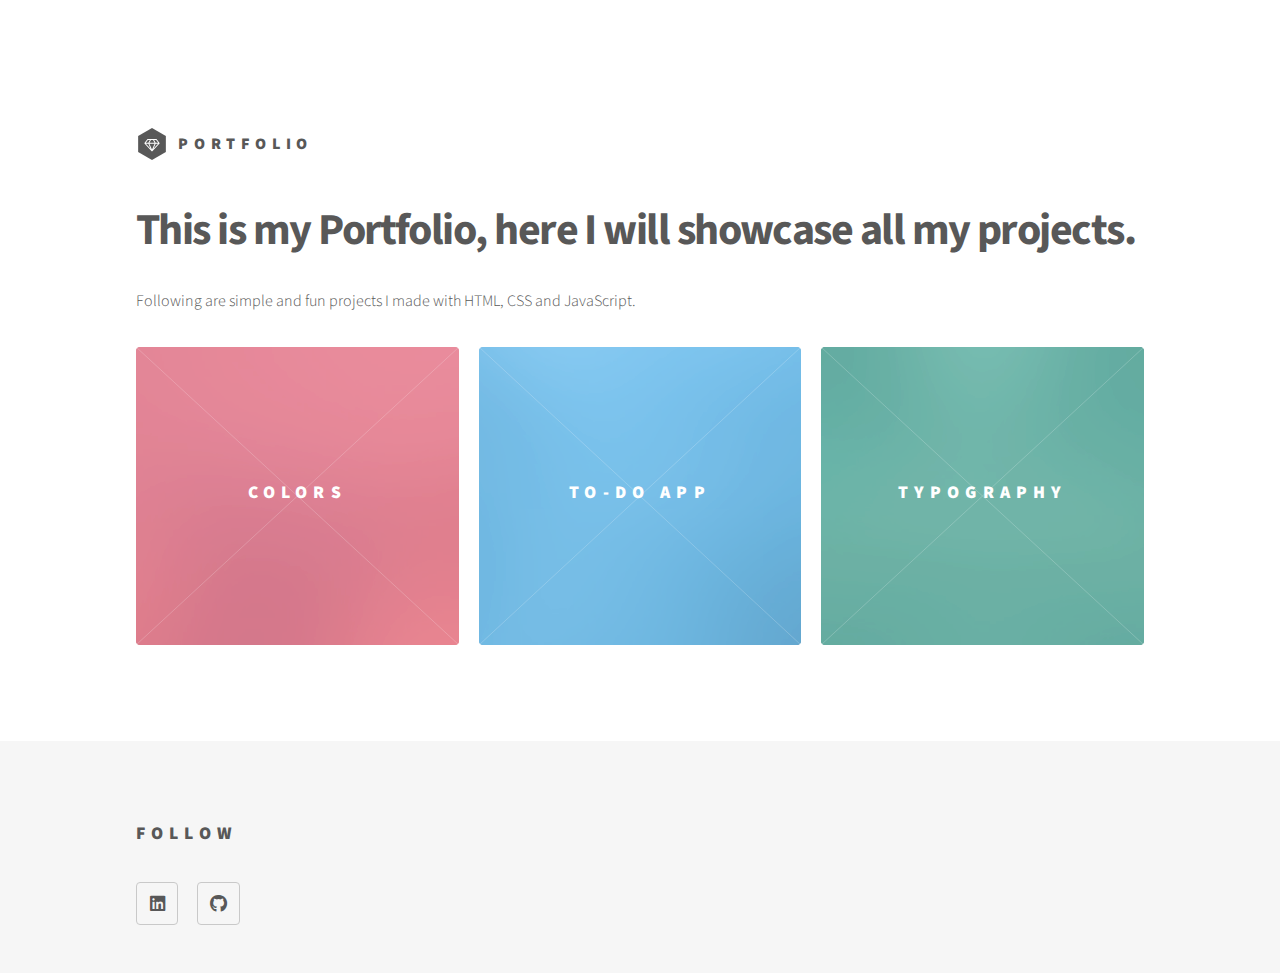
<file: index.html>
<!DOCTYPE HTML>
<!--
	Phantom by HTML5 UP
	html5up.net | @ajlkn
	Free for personal and commercial use under the CCA 3.0 license (html5up.net/license)
-->
<html>
	<head>
		<title>Portfolio</title> 
		<meta charset="utf-8" />
		<meta name="viewport" content="width=device-width, initial-scale=1, user-scalable=no" />
		<link rel="stylesheet" href="assets/css/main.css" />
		<noscript><link rel="stylesheet" href="assets/css/noscript.css" /></noscript>
	</head>
	<body class="is-preload">
		<!-- Wrapper -->
		  <div id="wrapper">

				<!-- Header -->
					<header id="header">
						<div class="inner">

							<!-- Logo -->
								<a href="index.html" class="logo">
									<span class="symbol"><img src="images/logo.svg" alt="" /></span><span class="title">Portfolio</span>
								</a>

						</div>
					</header>

				<!-- Main -->
					<div id="main">
						<div class="inner">
							<header>
								<h1>This is my Portfolio, here I will showcase all my projects.</h1>
								<p>Following are simple and fun projects I made with HTML, CSS and JavaScript.</p>
							</header>
							<section class="tiles">
								<article class="style1">
									<span class="image">
										<img src="images/pic01.jpg" alt="" />
									</span>
									<a href="colors.html" target="_blank">
										<h2>Colors</h2>
										<div class="content">
											<p>In this project I play with different colors using CSS Flexbox.<br><br>Click to See Project</p>
										</div>
									</a>
								</article>
								<article class="style2">
									<span class="image">
										<img src="images/pic02.jpg" alt="" />
									</span>
									<a href="to-do app.html" target="_blank">
										<h2>To-Do App</h2>
										<div class="content">
											<p>I made a simple static To-Do Webpage.<br><br>Click to See Project</p>
										</div>
									</a>
								</article>
								<article class="style3">
									<span class="image">
										<img src="images/pic03.jpg" alt="" />
									</span>
									<a href="typography.html" target="_blank">
										<h2>Typography			</h2>
										<div class="content">
											<p>Here I test out different Typography elements using CSS.<br><br>Click to See Project</p>
										</div>
									</a>
								</article>
								
							</section>
						</div>
					</div>

				<!-- Footer -->
					<footer id="footer">
						<div class="inner">
							<section>
								<h2>Follow</h2>
								<ul class="icons">
									<li><a href="https://www.linkedin.com/in/protaya-roy-373022184/" class="icon brands style2 fa-linkedin" target="_blank"><span class="label">linkedin</span></a></li>
									<li><a href="https://github.com/IPogenI" class="icon brands style2 fa-github" target="_blank"><span class="label">GitHub</span></a></li>
								</ul>
							</section>
						</div>
					</footer>

			</div>

		<!-- Scripts -->
		<script src="assets/js/jquery.min.js"></script>
		<script src="assets/js/browser.min.js"></script>
		<script src="assets/js/breakpoints.min.js"></script>
		<script src="assets/js/util.js"></script>
		<script src="assets/js/main.js"></script>

	</body>
</html>
</file>
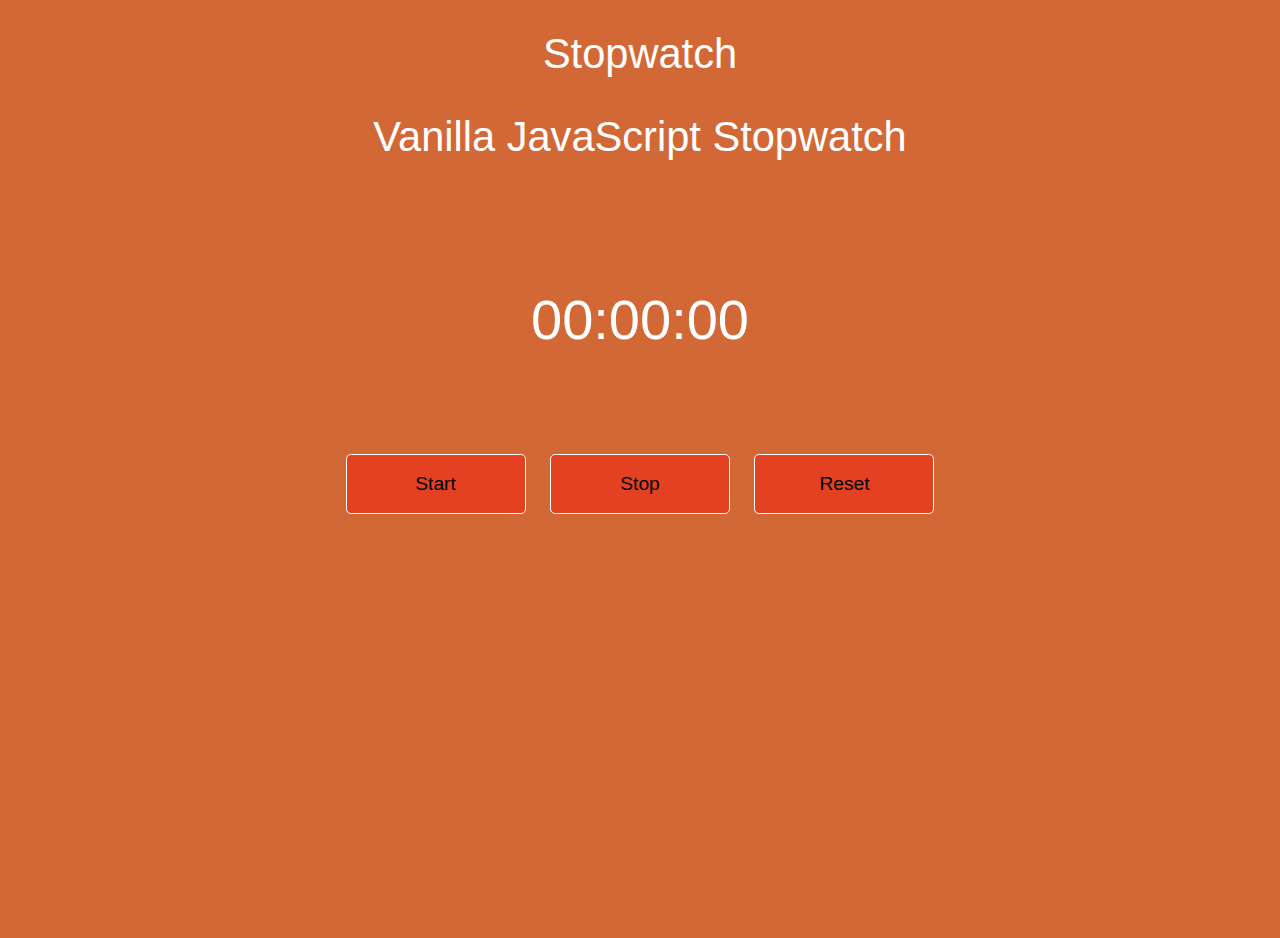
<file: stopwatch.html>
<html>
    <head>
<link rel="stylesheet" href="assets/css/stopwatch.css">
    </head> 
<body>
<div class="wrapper">
    <h1>Stopwatch</h1>
    <h2>Vanilla JavaScript Stopwatch</h2>
    <br>
    <br>
    <p><span id='minutes'>00</span>:<span id="seconds">00</span>:<span id="tens">00</span></p>
    <br>
    <br>
    <button id="button-start">Start</button>
    <button id="button-stop">Stop</button>
    <button id="button-reset">Reset</button>
</div> 
<script src="assets/js/stopwatch.js"></script>
</body>
</html>
</file>
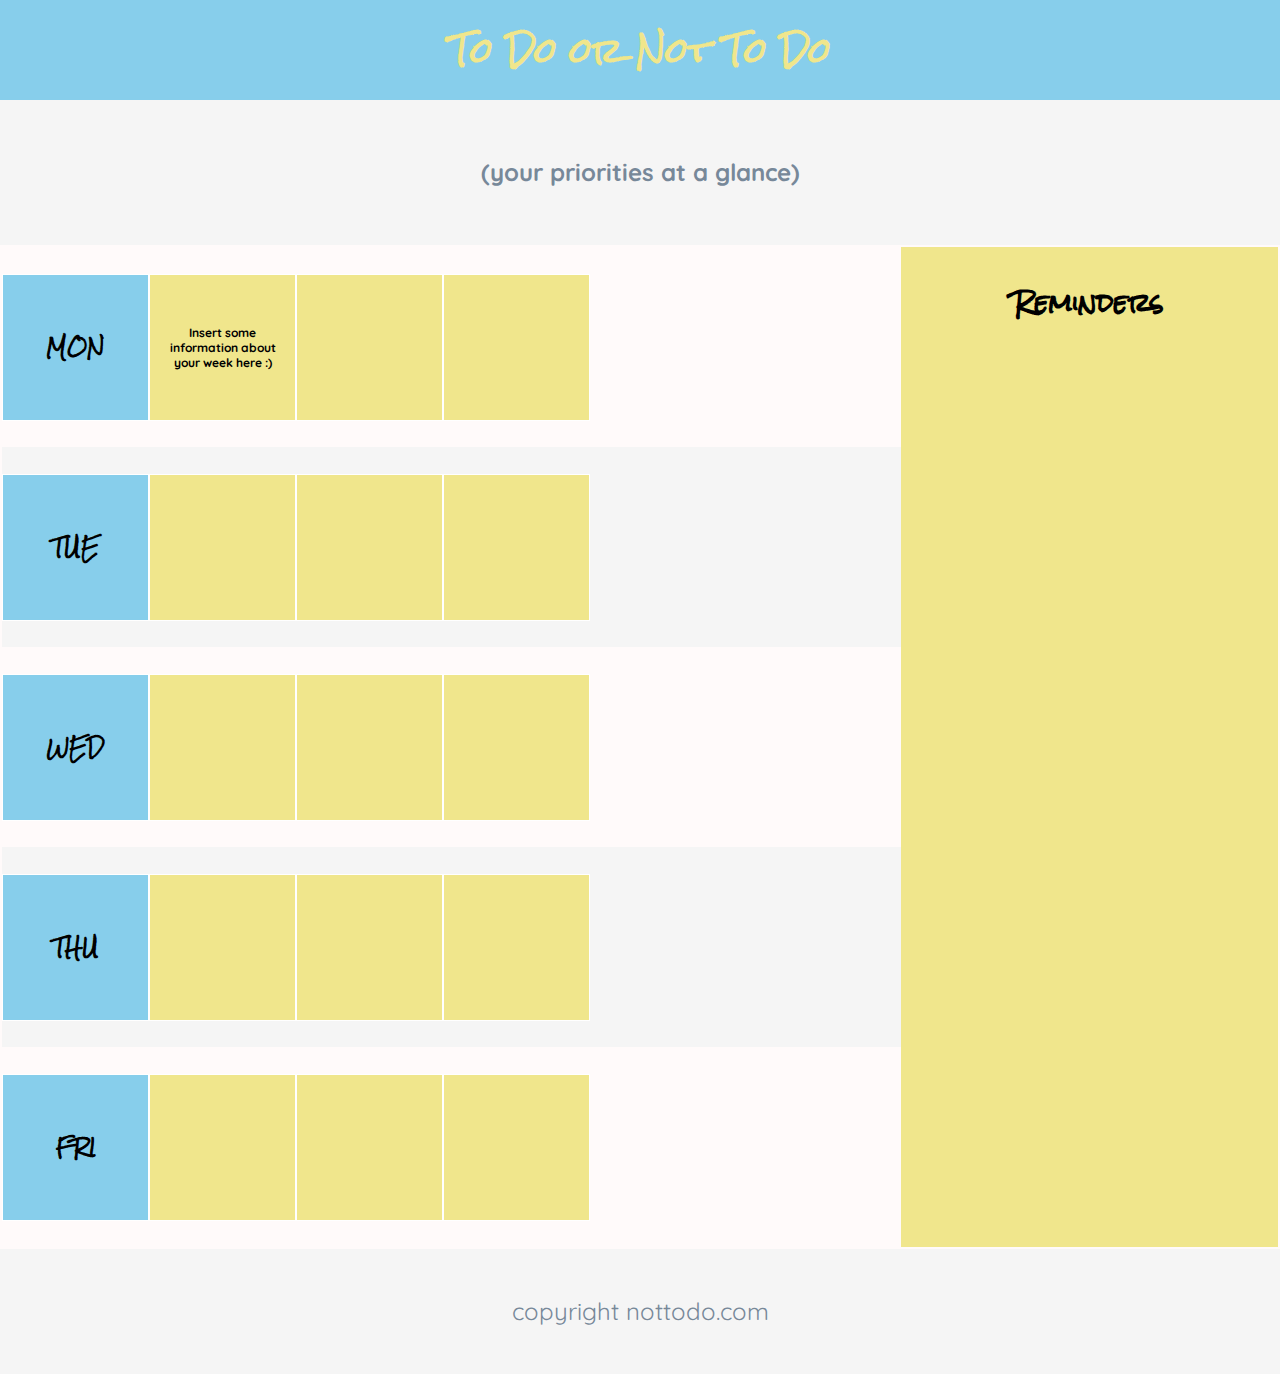
<file: to-do app.html>
<!DOCTYPE html>
<html>

<head>
  <title>To Do App</title>
  <link rel="stylesheet" href="assets/css/to-do.css">
  <link href="https://fonts.googleapis.com/css?family=Quicksand" rel="stylesheet">
  <link href="https://fonts.googleapis.com/css?family=Rock+Salt" rel="stylesheet">
</head>
<body>

  <!-- Header -->

  <div id="header">
    <h1>To Do or Not To Do</h1>
    <h2 class="tagline">(your priorities at a glance)</h2>
  </div>

  <!-- App Container -->

  <div class="container">

    <!-- To Do Section -->

    <div class="week">
      <div class="row secondary-background">
        <div class="day square"><h3>MON</h3></div>
        <div class="task square">
          <p> Insert some information about your week here :) </p>
        </div>
        <div class="task square"></div>
        <div class="task square"></div>
      </div>
      <div class="row">
        <div class="day square"><h3>TUE</h3></div>
        <div class="task square"></div>
        <div class="task square"></div>
        <div class="task square"></div>
      </div>
      <div class="row secondary-background">
        <div class="day square"><h3>WED</h3></div>
        <div class="task square"></div>
        <div class="task square"></div>
        <div class="task square"></div>
      </div>
      <div class="row">
        <div class="day square"><h3>THU</h3></div>
        <div class="task square"></div>
        <div class="task square"></div>
        <div class="task square"></div>
      </div>
      <div class="row secondary-background">
        <div class="day square"><h3>FRI</h3></div>
        <div class="task square"></div>
        <div class="task square"></div>
        <div class="task square"></div>
      </div>
    </div>

    <!-- Reminders Section -->

    <div class="reminders">
      <h3>Reminders</h3>
    </div>
  </div>

  <!-- Footer -->

  <footer>
    <span class="tagline">copyright nottodo.com</span>
  </footer>
</body>
</html>
</file>
<file: assets/css/noscript.css>
/*
	Phantom by HTML5 UP
	html5up.net | @ajlkn
	Free for personal and commercial use under the CCA 3.0 license (html5up.net/license)
*/

/* Tiles */

	body.is-preload .tiles article {
		-moz-transform: none;
		-webkit-transform: none;
		-ms-transform: none;
		transform: none;
		opacity: 1;
	}
</file>
<file: assets/css/stopwatch.css>
/* Variabes */
/* Mixin's */
body {
    background: #d36837;
    font-family: "HelveticaNeue-Light", "Helvetica Neue Light", "Helvetica Neue", Helvetica, Arial, "Lucida Grande", sans-serif;
    height: 100%;
  }
  .wrapper {
    width: 800px;
    margin: 30px auto;
    color: #fff;
    text-align: center;
  }
  h1, h2, h3 {
    font-family: 'Roboto', sans-serif;
    font-weight: 100;
    font-size: 2.6em;
    text-transform: full-size-kana;
  }
  p{
    font-size: 3.5em;
  }
  button {
    -moz-border-radius: 5px;
    -webkit-border-radius: 5px;
    border-radius: 5px;
    -khtml-border-radius: 5px;
    background: #ff00005e;
    color: rgb(0, 0, 0);
    border: solid 1px #fff;
    text-decoration: none;
    cursor: pointer;
    font-size: 1.2em;
    padding: 18px 10px;
    width: 180px;
    margin: 10px;
    outline: none;
  }
  button:hover {
    -webkit-transition: all 0.5s ease-in-out;
    -moz-transition: all 0.5s ease-in-out;
    transition: all 0.5s ease-in-out;
    background: #fff;
    border: solid 1px #fff;
    color: #ffa600;
  }
</file>
<file: assets/css/to-do.css>
/* Universal Styles */

body {
  margin: 0px;
  background-color: WhiteSmoke;
  font-family: 'Rock Salt', cursive;
  text-align: center;
}

.secondary-background {
  background-color: Snow;
}

.tagline {
  font-family: 'Quicksand', sans-serif;
  color: LightSlateGrey;
  line-height: 125px;
}

/* Header */

h1 {
  margin: 0;
  background-color: SkyBlue;
  line-height: 100px;
  color: Khaki;
}

h2 {
  margin: 10px;
}

/* App Container */

.container {
  border: 2px solid Snow;
  display: flex;
}

/* To Do Section */

.week {
  display: inline-flex;
  flex-grow: 3;
  flex-direction: column;
  flex-wrap: row;
  justify-content: space-around;
}

.row {
  min-height: 200px;
  display: flex;
  align-items: center;
}

.square {
  width: 125px;
  height: 125px;
  padding: 10px;
  display: flex;
  justify-content: space-around;
  align-items: center;
}

.day.square {
  background-color: SkyBlue;
  border: 1px solid white;
}

.task.square {
  background-color: Khaki;
  border: 1px solid white;
}

.task p {
  font-family: 'Quicksand', sans-serif;
  font-weight: 700;
  font-size: 12px;
}

/* Reminders */

.reminders {
  background-color: Khaki;
  display: flex;
  flex-grow: 2;
}

.reminders h3 {
  width: 100%;
  margin: 10px;
  color: black;
  line-height: 90px;
  font-size: 24px;
}

/* Footer */

footer {
  font-size: 24px;
}
</file>
<file: assets/css/main.css>
@import url(fontawesome-all.min.css);
@import url("https://fonts.googleapis.com/css?family=Source+Sans+Pro:300,700,900");

/*
	Phantom by HTML5 UP
	html5up.net | @ajlkn
	Free for personal and commercial use under the CCA 3.0 license (html5up.net/license)
*/

html, body, div, span, applet, object,
iframe, h1, h2, h3, h4, h5, h6, p, blockquote,
pre, a, abbr, acronym, address, big, cite,
code, del, dfn, em, img, ins, kbd, q, s, samp,
small, strike, strong, sub, sup, tt, var, b,
u, i, center, dl, dt, dd, ol, ul, li, fieldset,
form, label, legend, table, caption, tbody,
tfoot, thead, tr, th, td, article, aside,
canvas, details, embed, figure, figcaption,
footer, header, hgroup, menu, nav, output, ruby,
section, summary, time, mark, audio, video {
	margin: 0;
	padding: 0;
	border: 0;
	font-size: 100%;
	font: inherit;
	vertical-align: baseline;}

article, aside, details, figcaption, figure,
footer, header, hgroup, menu, nav, section {
	display: block;}

body {
	line-height: 1;
}

ol, ul {
	list-style: none;
}

blockquote, q {
	quotes: none;
}

	blockquote:before, blockquote:after, q:before, q:after {
		content: '';
		content: none;
	}

table {
	border-collapse: collapse;
	border-spacing: 0;
}

body {
	-webkit-text-size-adjust: none;
}

mark {
	background-color: transparent;
	color: inherit;
}

input::-moz-focus-inner {
	border: 0;
	padding: 0;
}

input, select, textarea {
	-moz-appearance: none;
	-webkit-appearance: none;
	-ms-appearance: none;
	appearance: none;
}

/* Basic */

	@-ms-viewport {
		width: device-width;
	}

	body {
		-ms-overflow-style: scrollbar;
	}

	@media screen and (max-width: 480px) {

		html, body {
			min-width: 320px;
		}

	}

	html {
		box-sizing: border-box;
	}

	*, *:before, *:after {
		box-sizing: inherit;
	}

	body {
		background: #ffffff;
	}

		body.is-preload *, body.is-preload *:before, body.is-preload *:after {
			-moz-animation: none !important;
			-webkit-animation: none !important;
			-ms-animation: none !important;
			animation: none !important;
			-moz-transition: none !important;
			-webkit-transition: none !important;
			-ms-transition: none !important;
			transition: none !important;
		}

/* Type */

	body, input, select, textarea {
		color: #585858;
		font-family: "Source Sans Pro", Helvetica, sans-serif;
		font-size: 16pt;
		font-weight: 300;
		line-height: 1.75;
	}

		@media screen and (max-width: 1680px) {

			body, input, select, textarea {
				font-size: 14pt;
			}

		}

		@media screen and (max-width: 1280px) {

			body, input, select, textarea {
				font-size: 12pt;
			}

		}

	a {
		-moz-transition: border-bottom-color 0.2s ease, color 0.2s ease;
		-webkit-transition: border-bottom-color 0.2s ease, color 0.2s ease;
		-ms-transition: border-bottom-color 0.2s ease, color 0.2s ease;
		transition: border-bottom-color 0.2s ease, color 0.2s ease;
		text-decoration: none;
		color: #585858;
		border-bottom: dotted 1px rgba(88, 88, 88, 0.5);
	}

		a:hover {
			border-bottom-color: transparent;
			color: #f2849e !important;
		}

	strong, b {
		font-weight: 900;
	}

	em, i {
		font-style: italic;
	}

	p {
		margin: 0 0 2em 0;
	}

	h1 {
		font-size: 2.75em;
		font-weight: 700;
		line-height: 1.3;
		margin: 0 0 1em 0;
		letter-spacing: -0.035em;
	}

		h1 a {
			color: inherit;
		}

		@media screen and (max-width: 736px) {

			h1 {
				font-size: 2em;
				margin: 0 0 1em 0;
			}

		}

		@media screen and (max-width: 360px) {

			h1 {
				font-size: 1.75em;
			}

		}

	h2, h3, h4, h5, h6 {
		font-weight: 900;
		line-height: 1.5;
		margin: 0 0 2em 0;
		text-transform: uppercase;
		letter-spacing: 0.35em;
	}

		h2 a, h3 a, h4 a, h5 a, h6 a {
			color: inherit;
		}

	h2 {
		font-size: 1.1em;
	}

	h3 {
		font-size: 1em;
	}

	h4 {
		font-size: 0.8em;
	}

	h5 {
		font-size: 0.8em;
	}

	h6 {
		font-size: 0.8em;
	}

	@media screen and (max-width: 980px) {

		h1 br, h2 br, h3 br, h4 br, h5 br, h6 br {
			display: none;
		}

	}

	@media screen and (max-width: 736px) {

		h2 {
			font-size: 1em;
		}

		h3 {
			font-size: 0.8em;
		}

	}

	sub {
		font-size: 0.8em;
		position: relative;
		top: 0.5em;
	}

	sup {
		font-size: 0.8em;
		position: relative;
		top: -0.5em;
	}

	blockquote {
		border-left: solid 4px #c9c9c9;
		font-style: italic;
		margin: 0 0 2em 0;
		padding: 0.5em 0 0.5em 2em;
	}

	code {
		background: rgba(144, 144, 144, 0.075);
		border-radius: 4px;
		border: solid 1px #c9c9c9;
		font-family: "Courier New", monospace;
		font-size: 0.9em;
		margin: 0 0.25em;
		padding: 0.25em 0.65em;
	}

	pre {
		-webkit-overflow-scrolling: touch;
		font-family: "Courier New", monospace;
		font-size: 0.9em;
		margin: 0 0 2em 0;
	}

		pre code {
			display: block;
			line-height: 1.75;
			padding: 1em 1.5em;
			overflow-x: auto;
		}

	hr {
		border: 0;
		border-bottom: solid 1px #c9c9c9;
		margin: 2em 0;
	}

		hr.major {
			margin: 3em 0;
		}

	.align-left {
		text-align: left;
	}

	.align-center {
		text-align: center;
	}

	.align-right {
		text-align: right;
	}

/* Row */

	.row {
		display: flex;
		flex-wrap: wrap;
		box-sizing: border-box;
		align-items: stretch;
	}

		.row > * {
			box-sizing: border-box;
		}

		.row.gtr-uniform > * > :last-child {
			margin-bottom: 0;
		}

		.row.aln-left {
			justify-content: flex-start;
		}

		.row.aln-center {
			justify-content: center;
		}

		.row.aln-right {
			justify-content: flex-end;
		}

		.row.aln-top {
			align-items: flex-start;
		}

		.row.aln-middle {
			align-items: center;
		}

		.row.aln-bottom {
			align-items: flex-end;
		}

		.row > .imp {
			order: -1;
		}

		.row > .col-1 {
			width: 8.33333%;
		}

		.row > .off-1 {
			margin-left: 8.33333%;
		}

		.row > .col-2 {
			width: 16.66667%;
		}

		.row > .off-2 {
			margin-left: 16.66667%;
		}

		.row > .col-3 {
			width: 25%;
		}

		.row > .off-3 {
			margin-left: 25%;
		}

		.row > .col-4 {
			width: 33.33333%;
		}

		.row > .off-4 {
			margin-left: 33.33333%;
		}

		.row > .col-5 {
			width: 41.66667%;
		}

		.row > .off-5 {
			margin-left: 41.66667%;
		}

		.row > .col-6 {
			width: 50%;
		}

		.row > .off-6 {
			margin-left: 50%;
		}

		.row > .col-7 {
			width: 58.33333%;
		}

		.row > .off-7 {
			margin-left: 58.33333%;
		}

		.row > .col-8 {
			width: 66.66667%;
		}

		.row > .off-8 {
			margin-left: 66.66667%;
		}

		.row > .col-9 {
			width: 75%;
		}

		.row > .off-9 {
			margin-left: 75%;
		}

		.row > .col-10 {
			width: 83.33333%;
		}

		.row > .off-10 {
			margin-left: 83.33333%;
		}

		.row > .col-11 {
			width: 91.66667%;
		}

		.row > .off-11 {
			margin-left: 91.66667%;
		}

		.row > .col-12 {
			width: 100%;
		}

		.row > .off-12 {
			margin-left: 100%;
		}

		.row.gtr-0 {
			margin-top: 0;
			margin-left: 0em;
		}

			.row.gtr-0 > * {
				padding: 0 0 0 0em;
			}

			.row.gtr-0.gtr-uniform {
				margin-top: 0em;
			}

				.row.gtr-0.gtr-uniform > * {
					padding-top: 0em;
				}

		.row.gtr-25 {
			margin-top: 0;
			margin-left: -0.5em;
		}

			.row.gtr-25 > * {
				padding: 0 0 0 0.5em;
			}

			.row.gtr-25.gtr-uniform {
				margin-top: -0.5em;
			}

				.row.gtr-25.gtr-uniform > * {
					padding-top: 0.5em;
				}

		.row.gtr-50 {
			margin-top: 0;
			margin-left: -1em;
		}

			.row.gtr-50 > * {
				padding: 0 0 0 1em;
			}

			.row.gtr-50.gtr-uniform {
				margin-top: -1em;
			}

				.row.gtr-50.gtr-uniform > * {
					padding-top: 1em;
				}

		.row {
			margin-top: 0;
			margin-left: -2em;
		}

			.row > * {
				padding: 0 0 0 2em;
			}

			.row.gtr-uniform {
				margin-top: -2em;
			}

				.row.gtr-uniform > * {
					padding-top: 2em;
				}

		.row.gtr-150 {
			margin-top: 0;
			margin-left: -3em;
		}

			.row.gtr-150 > * {
				padding: 0 0 0 3em;
			}

			.row.gtr-150.gtr-uniform {
				margin-top: -3em;
			}

				.row.gtr-150.gtr-uniform > * {
					padding-top: 3em;
				}

		.row.gtr-200 {
			margin-top: 0;
			margin-left: -4em;
		}

			.row.gtr-200 > * {
				padding: 0 0 0 4em;
			}

			.row.gtr-200.gtr-uniform {
				margin-top: -4em;
			}

				.row.gtr-200.gtr-uniform > * {
					padding-top: 4em;
				}

		@media screen and (max-width: 1680px) {

			.row {
				display: flex;
				flex-wrap: wrap;
				box-sizing: border-box;
				align-items: stretch;
			}

				.row > * {
					box-sizing: border-box;
				}

				.row.gtr-uniform > * > :last-child {
					margin-bottom: 0;
				}

				.row.aln-left {
					justify-content: flex-start;
				}

				.row.aln-center {
					justify-content: center;
				}

				.row.aln-right {
					justify-content: flex-end;
				}

				.row.aln-top {
					align-items: flex-start;
				}

				.row.aln-middle {
					align-items: center;
				}

				.row.aln-bottom {
					align-items: flex-end;
				}

				.row > .imp-xlarge {
					order: -1;
				}

				.row > .col-1-xlarge {
					width: 8.33333%;
				}

				.row > .off-1-xlarge {
					margin-left: 8.33333%;
				}

				.row > .col-2-xlarge {
					width: 16.66667%;
				}

				.row > .off-2-xlarge {
					margin-left: 16.66667%;
				}

				.row > .col-3-xlarge {
					width: 25%;
				}

				.row > .off-3-xlarge {
					margin-left: 25%;
				}

				.row > .col-4-xlarge {
					width: 33.33333%;
				}

				.row > .off-4-xlarge {
					margin-left: 33.33333%;
				}

				.row > .col-5-xlarge {
					width: 41.66667%;
				}

				.row > .off-5-xlarge {
					margin-left: 41.66667%;
				}

				.row > .col-6-xlarge {
					width: 50%;
				}

				.row > .off-6-xlarge {
					margin-left: 50%;
				}

				.row > .col-7-xlarge {
					width: 58.33333%;
				}

				.row > .off-7-xlarge {
					margin-left: 58.33333%;
				}

				.row > .col-8-xlarge {
					width: 66.66667%;
				}

				.row > .off-8-xlarge {
					margin-left: 66.66667%;
				}

				.row > .col-9-xlarge {
					width: 75%;
				}

				.row > .off-9-xlarge {
					margin-left: 75%;
				}

				.row > .col-10-xlarge {
					width: 83.33333%;
				}

				.row > .off-10-xlarge {
					margin-left: 83.33333%;
				}

				.row > .col-11-xlarge {
					width: 91.66667%;
				}

				.row > .off-11-xlarge {
					margin-left: 91.66667%;
				}

				.row > .col-12-xlarge {
					width: 100%;
				}

				.row > .off-12-xlarge {
					margin-left: 100%;
				}

				.row.gtr-0 {
					margin-top: 0;
					margin-left: 0em;
				}

					.row.gtr-0 > * {
						padding: 0 0 0 0em;
					}

					.row.gtr-0.gtr-uniform {
						margin-top: 0em;
					}

						.row.gtr-0.gtr-uniform > * {
							padding-top: 0em;
						}

				.row.gtr-25 {
					margin-top: 0;
					margin-left: -0.5em;
				}

					.row.gtr-25 > * {
						padding: 0 0 0 0.5em;
					}

					.row.gtr-25.gtr-uniform {
						margin-top: -0.5em;
					}

						.row.gtr-25.gtr-uniform > * {
							padding-top: 0.5em;
						}

				.row.gtr-50 {
					margin-top: 0;
					margin-left: -1em;
				}

					.row.gtr-50 > * {
						padding: 0 0 0 1em;
					}

					.row.gtr-50.gtr-uniform {
						margin-top: -1em;
					}

						.row.gtr-50.gtr-uniform > * {
							padding-top: 1em;
						}

				.row {
					margin-top: 0;
					margin-left: -2em;
				}

					.row > * {
						padding: 0 0 0 2em;
					}

					.row.gtr-uniform {
						margin-top: -2em;
					}

						.row.gtr-uniform > * {
							padding-top: 2em;
						}

				.row.gtr-150 {
					margin-top: 0;
					margin-left: -3em;
				}

					.row.gtr-150 > * {
						padding: 0 0 0 3em;
					}

					.row.gtr-150.gtr-uniform {
						margin-top: -3em;
					}

						.row.gtr-150.gtr-uniform > * {
							padding-top: 3em;
						}

				.row.gtr-200 {
					margin-top: 0;
					margin-left: -4em;
				}

					.row.gtr-200 > * {
						padding: 0 0 0 4em;
					}

					.row.gtr-200.gtr-uniform {
						margin-top: -4em;
					}

						.row.gtr-200.gtr-uniform > * {
							padding-top: 4em;
						}

		}

		@media screen and (max-width: 1280px) {

			.row {
				display: flex;
				flex-wrap: wrap;
				box-sizing: border-box;
				align-items: stretch;
			}

				.row > * {
					box-sizing: border-box;
				}

				.row.gtr-uniform > * > :last-child {
					margin-bottom: 0;
				}

				.row.aln-left {
					justify-content: flex-start;
				}

				.row.aln-center {
					justify-content: center;
				}

				.row.aln-right {
					justify-content: flex-end;
				}

				.row.aln-top {
					align-items: flex-start;
				}

				.row.aln-middle {
					align-items: center;
				}

				.row.aln-bottom {
					align-items: flex-end;
				}

				.row > .imp-large {
					order: -1;
				}

				.row > .col-1-large {
					width: 8.33333%;
				}

				.row > .off-1-large {
					margin-left: 8.33333%;
				}

				.row > .col-2-large {
					width: 16.66667%;
				}

				.row > .off-2-large {
					margin-left: 16.66667%;
				}

				.row > .col-3-large {
					width: 25%;
				}

				.row > .off-3-large {
					margin-left: 25%;
				}

				.row > .col-4-large {
					width: 33.33333%;
				}

				.row > .off-4-large {
					margin-left: 33.33333%;
				}

				.row > .col-5-large {
					width: 41.66667%;
				}

				.row > .off-5-large {
					margin-left: 41.66667%;
				}

				.row > .col-6-large {
					width: 50%;
				}

				.row > .off-6-large {
					margin-left: 50%;
				}

				.row > .col-7-large {
					width: 58.33333%;
				}

				.row > .off-7-large {
					margin-left: 58.33333%;
				}

				.row > .col-8-large {
					width: 66.66667%;
				}

				.row > .off-8-large {
					margin-left: 66.66667%;
				}

				.row > .col-9-large {
					width: 75%;
				}

				.row > .off-9-large {
					margin-left: 75%;
				}

				.row > .col-10-large {
					width: 83.33333%;
				}

				.row > .off-10-large {
					margin-left: 83.33333%;
				}

				.row > .col-11-large {
					width: 91.66667%;
				}

				.row > .off-11-large {
					margin-left: 91.66667%;
				}

				.row > .col-12-large {
					width: 100%;
				}

				.row > .off-12-large {
					margin-left: 100%;
				}

				.row.gtr-0 {
					margin-top: 0;
					margin-left: 0em;
				}

					.row.gtr-0 > * {
						padding: 0 0 0 0em;
					}

					.row.gtr-0.gtr-uniform {
						margin-top: 0em;
					}

						.row.gtr-0.gtr-uniform > * {
							padding-top: 0em;
						}

				.row.gtr-25 {
					margin-top: 0;
					margin-left: -0.5em;
				}

					.row.gtr-25 > * {
						padding: 0 0 0 0.5em;
					}

					.row.gtr-25.gtr-uniform {
						margin-top: -0.5em;
					}

						.row.gtr-25.gtr-uniform > * {
							padding-top: 0.5em;
						}

				.row.gtr-50 {
					margin-top: 0;
					margin-left: -1em;
				}

					.row.gtr-50 > * {
						padding: 0 0 0 1em;
					}

					.row.gtr-50.gtr-uniform {
						margin-top: -1em;
					}

						.row.gtr-50.gtr-uniform > * {
							padding-top: 1em;
						}

				.row {
					margin-top: 0;
					margin-left: -2em;
				}

					.row > * {
						padding: 0 0 0 2em;
					}

					.row.gtr-uniform {
						margin-top: -2em;
					}

						.row.gtr-uniform > * {
							padding-top: 2em;
						}

				.row.gtr-150 {
					margin-top: 0;
					margin-left: -3em;
				}

					.row.gtr-150 > * {
						padding: 0 0 0 3em;
					}

					.row.gtr-150.gtr-uniform {
						margin-top: -3em;
					}

						.row.gtr-150.gtr-uniform > * {
							padding-top: 3em;
						}

				.row.gtr-200 {
					margin-top: 0;
					margin-left: -4em;
				}

					.row.gtr-200 > * {
						padding: 0 0 0 4em;
					}

					.row.gtr-200.gtr-uniform {
						margin-top: -4em;
					}

						.row.gtr-200.gtr-uniform > * {
							padding-top: 4em;
						}

		}

		@media screen and (max-width: 980px) {

			.row {
				display: flex;
				flex-wrap: wrap;
				box-sizing: border-box;
				align-items: stretch;
			}

				.row > * {
					box-sizing: border-box;
				}

				.row.gtr-uniform > * > :last-child {
					margin-bottom: 0;
				}

				.row.aln-left {
					justify-content: flex-start;
				}

				.row.aln-center {
					justify-content: center;
				}

				.row.aln-right {
					justify-content: flex-end;
				}

				.row.aln-top {
					align-items: flex-start;
				}

				.row.aln-middle {
					align-items: center;
				}

				.row.aln-bottom {
					align-items: flex-end;
				}

				.row > .imp-medium {
					order: -1;
				}

				.row > .col-1-medium {
					width: 8.33333%;
				}

				.row > .off-1-medium {
					margin-left: 8.33333%;
				}

				.row > .col-2-medium {
					width: 16.66667%;
				}

				.row > .off-2-medium {
					margin-left: 16.66667%;
				}

				.row > .col-3-medium {
					width: 25%;
				}

				.row > .off-3-medium {
					margin-left: 25%;
				}

				.row > .col-4-medium {
					width: 33.33333%;
				}

				.row > .off-4-medium {
					margin-left: 33.33333%;
				}

				.row > .col-5-medium {
					width: 41.66667%;
				}

				.row > .off-5-medium {
					margin-left: 41.66667%;
				}

				.row > .col-6-medium {
					width: 50%;
				}

				.row > .off-6-medium {
					margin-left: 50%;
				}

				.row > .col-7-medium {
					width: 58.33333%;
				}

				.row > .off-7-medium {
					margin-left: 58.33333%;
				}

				.row > .col-8-medium {
					width: 66.66667%;
				}

				.row > .off-8-medium {
					margin-left: 66.66667%;
				}

				.row > .col-9-medium {
					width: 75%;
				}

				.row > .off-9-medium {
					margin-left: 75%;
				}

				.row > .col-10-medium {
					width: 83.33333%;
				}

				.row > .off-10-medium {
					margin-left: 83.33333%;
				}

				.row > .col-11-medium {
					width: 91.66667%;
				}

				.row > .off-11-medium {
					margin-left: 91.66667%;
				}

				.row > .col-12-medium {
					width: 100%;
				}

				.row > .off-12-medium {
					margin-left: 100%;
				}

				.row.gtr-0 {
					margin-top: 0;
					margin-left: 0em;
				}

					.row.gtr-0 > * {
						padding: 0 0 0 0em;
					}

					.row.gtr-0.gtr-uniform {
						margin-top: 0em;
					}

						.row.gtr-0.gtr-uniform > * {
							padding-top: 0em;
						}

				.row.gtr-25 {
					margin-top: 0;
					margin-left: -0.375em;
				}

					.row.gtr-25 > * {
						padding: 0 0 0 0.375em;
					}

					.row.gtr-25.gtr-uniform {
						margin-top: -0.375em;
					}

						.row.gtr-25.gtr-uniform > * {
							padding-top: 0.375em;
						}

				.row.gtr-50 {
					margin-top: 0;
					margin-left: -0.75em;
				}

					.row.gtr-50 > * {
						padding: 0 0 0 0.75em;
					}

					.row.gtr-50.gtr-uniform {
						margin-top: -0.75em;
					}

						.row.gtr-50.gtr-uniform > * {
							padding-top: 0.75em;
						}

				.row {
					margin-top: 0;
					margin-left: -1.5em;
				}

					.row > * {
						padding: 0 0 0 1.5em;
					}

					.row.gtr-uniform {
						margin-top: -1.5em;
					}

						.row.gtr-uniform > * {
							padding-top: 1.5em;
						}

				.row.gtr-150 {
					margin-top: 0;
					margin-left: -2.25em;
				}

					.row.gtr-150 > * {
						padding: 0 0 0 2.25em;
					}

					.row.gtr-150.gtr-uniform {
						margin-top: -2.25em;
					}

						.row.gtr-150.gtr-uniform > * {
							padding-top: 2.25em;
						}

				.row.gtr-200 {
					margin-top: 0;
					margin-left: -3em;
				}

					.row.gtr-200 > * {
						padding: 0 0 0 3em;
					}

					.row.gtr-200.gtr-uniform {
						margin-top: -3em;
					}

						.row.gtr-200.gtr-uniform > * {
							padding-top: 3em;
						}

		}

		@media screen and (max-width: 736px) {

			.row {
				display: flex;
				flex-wrap: wrap;
				box-sizing: border-box;
				align-items: stretch;
			}

				.row > * {
					box-sizing: border-box;
				}

				.row.gtr-uniform > * > :last-child {
					margin-bottom: 0;
				}

				.row.aln-left {
					justify-content: flex-start;
				}

				.row.aln-center {
					justify-content: center;
				}

				.row.aln-right {
					justify-content: flex-end;
				}

				.row.aln-top {
					align-items: flex-start;
				}

				.row.aln-middle {
					align-items: center;
				}

				.row.aln-bottom {
					align-items: flex-end;
				}

				.row > .imp-small {
					order: -1;
				}

				.row > .col-1-small {
					width: 8.33333%;
				}

				.row > .off-1-small {
					margin-left: 8.33333%;
				}

				.row > .col-2-small {
					width: 16.66667%;
				}

				.row > .off-2-small {
					margin-left: 16.66667%;
				}

				.row > .col-3-small {
					width: 25%;
				}

				.row > .off-3-small {
					margin-left: 25%;
				}

				.row > .col-4-small {
					width: 33.33333%;
				}

				.row > .off-4-small {
					margin-left: 33.33333%;
				}

				.row > .col-5-small {
					width: 41.66667%;
				}

				.row > .off-5-small {
					margin-left: 41.66667%;
				}

				.row > .col-6-small {
					width: 50%;
				}

				.row > .off-6-small {
					margin-left: 50%;
				}

				.row > .col-7-small {
					width: 58.33333%;
				}

				.row > .off-7-small {
					margin-left: 58.33333%;
				}

				.row > .col-8-small {
					width: 66.66667%;
				}

				.row > .off-8-small {
					margin-left: 66.66667%;
				}

				.row > .col-9-small {
					width: 75%;
				}

				.row > .off-9-small {
					margin-left: 75%;
				}

				.row > .col-10-small {
					width: 83.33333%;
				}

				.row > .off-10-small {
					margin-left: 83.33333%;
				}

				.row > .col-11-small {
					width: 91.66667%;
				}

				.row > .off-11-small {
					margin-left: 91.66667%;
				}

				.row > .col-12-small {
					width: 100%;
				}

				.row > .off-12-small {
					margin-left: 100%;
				}

				.row.gtr-0 {
					margin-top: 0;
					margin-left: 0em;
				}

					.row.gtr-0 > * {
						padding: 0 0 0 0em;
					}

					.row.gtr-0.gtr-uniform {
						margin-top: 0em;
					}

						.row.gtr-0.gtr-uniform > * {
							padding-top: 0em;
						}

				.row.gtr-25 {
					margin-top: 0;
					margin-left: -0.25em;
				}

					.row.gtr-25 > * {
						padding: 0 0 0 0.25em;
					}

					.row.gtr-25.gtr-uniform {
						margin-top: -0.25em;
					}

						.row.gtr-25.gtr-uniform > * {
							padding-top: 0.25em;
						}

				.row.gtr-50 {
					margin-top: 0;
					margin-left: -0.5em;
				}

					.row.gtr-50 > * {
						padding: 0 0 0 0.5em;
					}

					.row.gtr-50.gtr-uniform {
						margin-top: -0.5em;
					}

						.row.gtr-50.gtr-uniform > * {
							padding-top: 0.5em;
						}

				.row {
					margin-top: 0;
					margin-left: -1em;
				}

					.row > * {
						padding: 0 0 0 1em;
					}

					.row.gtr-uniform {
						margin-top: -1em;
					}

						.row.gtr-uniform > * {
							padding-top: 1em;
						}

				.row.gtr-150 {
					margin-top: 0;
					margin-left: -1.5em;
				}

					.row.gtr-150 > * {
						padding: 0 0 0 1.5em;
					}

					.row.gtr-150.gtr-uniform {
						margin-top: -1.5em;
					}

						.row.gtr-150.gtr-uniform > * {
							padding-top: 1.5em;
						}

				.row.gtr-200 {
					margin-top: 0;
					margin-left: -2em;
				}

					.row.gtr-200 > * {
						padding: 0 0 0 2em;
					}

					.row.gtr-200.gtr-uniform {
						margin-top: -2em;
					}

						.row.gtr-200.gtr-uniform > * {
							padding-top: 2em;
						}

		}

		@media screen and (max-width: 480px) {

			.row {
				display: flex;
				flex-wrap: wrap;
				box-sizing: border-box;
				align-items: stretch;
			}

				.row > * {
					box-sizing: border-box;
				}

				.row.gtr-uniform > * > :last-child {
					margin-bottom: 0;
				}

				.row.aln-left {
					justify-content: flex-start;
				}

				.row.aln-center {
					justify-content: center;
				}

				.row.aln-right {
					justify-content: flex-end;
				}

				.row.aln-top {
					align-items: flex-start;
				}

				.row.aln-middle {
					align-items: center;
				}

				.row.aln-bottom {
					align-items: flex-end;
				}

				.row > .imp-xsmall {
					order: -1;
				}

				.row > .col-1-xsmall {
					width: 8.33333%;
				}

				.row > .off-1-xsmall {
					margin-left: 8.33333%;
				}

				.row > .col-2-xsmall {
					width: 16.66667%;
				}

				.row > .off-2-xsmall {
					margin-left: 16.66667%;
				}

				.row > .col-3-xsmall {
					width: 25%;
				}

				.row > .off-3-xsmall {
					margin-left: 25%;
				}

				.row > .col-4-xsmall {
					width: 33.33333%;
				}

				.row > .off-4-xsmall {
					margin-left: 33.33333%;
				}

				.row > .col-5-xsmall {
					width: 41.66667%;
				}

				.row > .off-5-xsmall {
					margin-left: 41.66667%;
				}

				.row > .col-6-xsmall {
					width: 50%;
				}

				.row > .off-6-xsmall {
					margin-left: 50%;
				}

				.row > .col-7-xsmall {
					width: 58.33333%;
				}

				.row > .off-7-xsmall {
					margin-left: 58.33333%;
				}

				.row > .col-8-xsmall {
					width: 66.66667%;
				}

				.row > .off-8-xsmall {
					margin-left: 66.66667%;
				}

				.row > .col-9-xsmall {
					width: 75%;
				}

				.row > .off-9-xsmall {
					margin-left: 75%;
				}

				.row > .col-10-xsmall {
					width: 83.33333%;
				}

				.row > .off-10-xsmall {
					margin-left: 83.33333%;
				}

				.row > .col-11-xsmall {
					width: 91.66667%;
				}

				.row > .off-11-xsmall {
					margin-left: 91.66667%;
				}

				.row > .col-12-xsmall {
					width: 100%;
				}

				.row > .off-12-xsmall {
					margin-left: 100%;
				}

				.row.gtr-0 {
					margin-top: 0;
					margin-left: 0em;
				}

					.row.gtr-0 > * {
						padding: 0 0 0 0em;
					}

					.row.gtr-0.gtr-uniform {
						margin-top: 0em;
					}

						.row.gtr-0.gtr-uniform > * {
							padding-top: 0em;
						}

				.row.gtr-25 {
					margin-top: 0;
					margin-left: -0.25em;
				}

					.row.gtr-25 > * {
						padding: 0 0 0 0.25em;
					}

					.row.gtr-25.gtr-uniform {
						margin-top: -0.25em;
					}

						.row.gtr-25.gtr-uniform > * {
							padding-top: 0.25em;
						}

				.row.gtr-50 {
					margin-top: 0;
					margin-left: -0.5em;
				}

					.row.gtr-50 > * {
						padding: 0 0 0 0.5em;
					}

					.row.gtr-50.gtr-uniform {
						margin-top: -0.5em;
					}

						.row.gtr-50.gtr-uniform > * {
							padding-top: 0.5em;
						}

				.row {
					margin-top: 0;
					margin-left: -1em;
				}

					.row > * {
						padding: 0 0 0 1em;
					}

					.row.gtr-uniform {
						margin-top: -1em;
					}

						.row.gtr-uniform > * {
							padding-top: 1em;
						}

				.row.gtr-150 {
					margin-top: 0;
					margin-left: -1.5em;
				}

					.row.gtr-150 > * {
						padding: 0 0 0 1.5em;
					}

					.row.gtr-150.gtr-uniform {
						margin-top: -1.5em;
					}

						.row.gtr-150.gtr-uniform > * {
							padding-top: 1.5em;
						}

				.row.gtr-200 {
					margin-top: 0;
					margin-left: -2em;
				}

					.row.gtr-200 > * {
						padding: 0 0 0 2em;
					}

					.row.gtr-200.gtr-uniform {
						margin-top: -2em;
					}

						.row.gtr-200.gtr-uniform > * {
							padding-top: 2em;
						}

		}

/* Section/Article */

	section.special, article.special {
		text-align: center;
	}

	header p {
		margin-top: -1em;
	}

	@media screen and (max-width: 736px) {

		header p {
			margin-top: 0;
		}

	}

/* Icon */

	.icon {
		text-decoration: none;
		border-bottom: none;
		position: relative;
	}

		.icon:before {
			-moz-osx-font-smoothing: grayscale;
			-webkit-font-smoothing: antialiased;
			display: inline-block;
			font-style: normal;
			font-variant: normal;
			text-rendering: auto;
			line-height: 1;
			text-transform: none !important;
			font-family: 'Font Awesome 5 Free';
			font-weight: 400;
		}

		.icon > .label {
			display: none;
		}

		.icon:before {
			line-height: inherit;
		}

		.icon.solid:before {
			font-weight: 900;
		}

		.icon.brands:before {
			font-family: 'Font Awesome 5 Brands';
		}

		.icon.style2 {
			-moz-transition: background-color 0.2s ease-in-out, color 0.2s ease-in-out, border-color 0.2s ease-in-out;
			-webkit-transition: background-color 0.2s ease-in-out, color 0.2s ease-in-out, border-color 0.2s ease-in-out;
			-ms-transition: background-color 0.2s ease-in-out, color 0.2s ease-in-out, border-color 0.2s ease-in-out;
			transition: background-color 0.2s ease-in-out, color 0.2s ease-in-out, border-color 0.2s ease-in-out;
			background-color: transparent;
			border: solid 1px #c9c9c9;
			border-radius: 4px;
			width: 2.65em;
			height: 2.65em;
			display: inline-block;
			text-align: center;
			line-height: 2.65em;
			color: inherit;
		}

			.icon.style2:before {
				font-size: 1.1em;
			}

			.icon.style2:hover {
				color: #f2849e;
				border-color: #f2849e;
			}

			.icon.style2:active {
				background-color: rgba(242, 132, 158, 0.1);
			}

/* List */

	ol {
		list-style: decimal;
		margin: 0 0 2em 0;
		padding-left: 1.25em;
	}

		ol li {
			padding-left: 0.25em;
		}

	ul {
		list-style: disc;
		margin: 0 0 2em 0;
		padding-left: 1em;
	}

		ul li {
			padding-left: 0.5em;
		}

		ul.alt {
			list-style: none;
			padding-left: 0;
		}

			ul.alt li {
				border-top: solid 1px #c9c9c9;
				padding: 0.5em 0;
			}

				ul.alt li:first-child {
					border-top: 0;
					padding-top: 0;
				}

	dl {
		margin: 0 0 2em 0;
	}

		dl dt {
			display: block;
			font-weight: 900;
			margin: 0 0 1em 0;
		}

		dl dd {
			margin-left: 2em;
		}

/* Actions */

	ul.actions {
		display: -moz-flex;
		display: -webkit-flex;
		display: -ms-flex;
		display: flex;
		cursor: default;
		list-style: none;
		margin-left: -1em;
		padding-left: 0;
	}

		ul.actions li {
			padding: 0 0 0 1em;
			vertical-align: middle;
		}

		ul.actions.special {
			-moz-justify-content: center;
			-webkit-justify-content: center;
			-ms-justify-content: center;
			justify-content: center;
			width: 100%;
			margin-left: 0;
		}

			ul.actions.special li:first-child {
				padding-left: 0;
			}

		ul.actions.stacked {
			-moz-flex-direction: column;
			-webkit-flex-direction: column;
			-ms-flex-direction: column;
			flex-direction: column;
			margin-left: 0;
		}

			ul.actions.stacked li {
				padding: 1.3em 0 0 0;
			}

				ul.actions.stacked li:first-child {
					padding-top: 0;
				}

		ul.actions.fit {
			width: calc(100% + 1em);
		}

			ul.actions.fit li {
				-moz-flex-grow: 1;
				-webkit-flex-grow: 1;
				-ms-flex-grow: 1;
				flex-grow: 1;
				-moz-flex-shrink: 1;
				-webkit-flex-shrink: 1;
				-ms-flex-shrink: 1;
				flex-shrink: 1;
				width: 100%;
			}

				ul.actions.fit li > * {
					width: 100%;
				}

			ul.actions.fit.stacked {
				width: 100%;
			}

		@media screen and (max-width: 480px) {

			ul.actions:not(.fixed) {
				-moz-flex-direction: column;
				-webkit-flex-direction: column;
				-ms-flex-direction: column;
				flex-direction: column;
				margin-left: 0;
				width: 100% !important;
			}

				ul.actions:not(.fixed) li {
					-moz-flex-grow: 1;
					-webkit-flex-grow: 1;
					-ms-flex-grow: 1;
					flex-grow: 1;
					-moz-flex-shrink: 1;
					-webkit-flex-shrink: 1;
					-ms-flex-shrink: 1;
					flex-shrink: 1;
					padding: 1em 0 0 0;
					text-align: center;
					width: 100%;
				}

					ul.actions:not(.fixed) li > * {
						width: 100%;
					}

					ul.actions:not(.fixed) li:first-child {
						padding-top: 0;
					}

					ul.actions:not(.fixed) li input[type="submit"],
					ul.actions:not(.fixed) li input[type="reset"],
					ul.actions:not(.fixed) li input[type="button"],
					ul.actions:not(.fixed) li button,
					ul.actions:not(.fixed) li .button {
						width: 100%;
					}

						ul.actions:not(.fixed) li input[type="submit"].icon:before,
						ul.actions:not(.fixed) li input[type="reset"].icon:before,
						ul.actions:not(.fixed) li input[type="button"].icon:before,
						ul.actions:not(.fixed) li button.icon:before,
						ul.actions:not(.fixed) li .button.icon:before {
							margin-left: -0.5rem;
						}

		}

/* Icons */

	ul.icons {
		cursor: default;
		list-style: none;
		padding-left: 0;
		margin: -1em 0 2em -1em;
	}

		ul.icons li {
			display: inline-block;
			padding: 1em 0 0 1em;
		}

/* Form */

	form {
		margin: 0 0 2em 0;
		overflow-x: hidden;
	}

		form > :last-child {
			margin-bottom: 0;
		}

		form > .fields {
			display: -moz-flex;
			display: -webkit-flex;
			display: -ms-flex;
			display: flex;
			-moz-flex-wrap: wrap;
			-webkit-flex-wrap: wrap;
			-ms-flex-wrap: wrap;
			flex-wrap: wrap;
			width: calc(100% + 3em);
			margin: -1.5em 0 2em -1.5em;
		}

			form > .fields > .field {
				-moz-flex-grow: 0;
				-webkit-flex-grow: 0;
				-ms-flex-grow: 0;
				flex-grow: 0;
				-moz-flex-shrink: 0;
				-webkit-flex-shrink: 0;
				-ms-flex-shrink: 0;
				flex-shrink: 0;
				padding: 1.5em 0 0 1.5em;
				width: calc(100% - 1.5em);
			}

				form > .fields > .field.half {
					width: calc(50% - 0.75em);
				}

				form > .fields > .field.third {
					width: calc(100%/3 - 0.5em);
				}

				form > .fields > .field.quarter {
					width: calc(25% - 0.375em);
				}

		@media screen and (max-width: 480px) {

			form > .fields {
				width: calc(100% + 3em);
				margin: -1.5em 0 2em -1.5em;
			}

				form > .fields > .field {
					padding: 1.5em 0 0 1.5em;
					width: calc(100% - 1.5em);
				}

					form > .fields > .field.half {
						width: calc(100% - 1.5em);
					}

					form > .fields > .field.third {
						width: calc(100% - 1.5em);
					}

					form > .fields > .field.quarter {
						width: calc(100% - 1.5em);
					}

		}

	label {
		display: block;
		font-size: 0.9em;
		font-weight: 900;
		margin: 0 0 1em 0;
	}

	input[type="text"],
	input[type="password"],
	input[type="email"],
	input[type="tel"],
	select,
	textarea {
		-moz-appearance: none;
		-webkit-appearance: none;
		-ms-appearance: none;
		appearance: none;
		background-color: transparent;
		border: none;
		border-radius: 0;
		border-bottom: solid 1px #c9c9c9;
		color: inherit;
		display: block;
		outline: 0;
		padding: 0;
		text-decoration: none;
		width: 100%;
	}

		input[type="text"]:invalid,
		input[type="password"]:invalid,
		input[type="email"]:invalid,
		input[type="tel"]:invalid,
		select:invalid,
		textarea:invalid {
			box-shadow: none;
		}

		input[type="text"]:focus,
		input[type="password"]:focus,
		input[type="email"]:focus,
		input[type="tel"]:focus,
		select:focus,
		textarea:focus {
			border-bottom-color: #f2849e;
			box-shadow: inset 0 -1px 0 0 #f2849e;
		}

	select {
		background-image: url("data:image/svg+xml;charset=utf8,%3Csvg xmlns='http://www.w3.org/2000/svg' width='40' height='40' preserveAspectRatio='none' viewBox='0 0 40 40'%3E%3Cpath d='M9.4,12.3l10.4,10.4l10.4-10.4c0.2-0.2,0.5-0.4,0.9-0.4c0.3,0,0.6,0.1,0.9,0.4l3.3,3.3c0.2,0.2,0.4,0.5,0.4,0.9 c0,0.4-0.1,0.6-0.4,0.9L20.7,31.9c-0.2,0.2-0.5,0.4-0.9,0.4c-0.3,0-0.6-0.1-0.9-0.4L4.3,17.3c-0.2-0.2-0.4-0.5-0.4-0.9 c0-0.4,0.1-0.6,0.4-0.9l3.3-3.3c0.2-0.2,0.5-0.4,0.9-0.4S9.1,12.1,9.4,12.3z' fill='%23c9c9c9' /%3E%3C/svg%3E");
		background-size: 1.25rem;
		background-repeat: no-repeat;
		background-position: calc(100% - 1rem) center;
		height: 3em;
		padding-right: 3em;
		text-overflow: ellipsis;
	}

		select option {
			background: #ffffff;
		}

		select:focus::-ms-value {
			background-color: transparent;
		}

		select::-ms-expand {
			display: none;
		}

	input[type="text"],
	input[type="password"],
	input[type="email"],
	select {
		height: 3em;
	}

	textarea {
		padding: 0;
		min-height: 3.75em;
	}

	input[type="checkbox"],
	input[type="radio"] {
		-moz-appearance: none;
		-webkit-appearance: none;
		-ms-appearance: none;
		appearance: none;
		display: block;
		float: left;
		margin-right: -2em;
		opacity: 0;
		width: 1em;
		z-index: -1;
	}

		input[type="checkbox"] + label,
		input[type="radio"] + label {
			text-decoration: none;
			color: #585858;
			cursor: pointer;
			display: inline-block;
			font-size: 1em;
			font-weight: 300;
			padding-left: 2.55em;
			padding-right: 0.75em;
			position: relative;
		}

			input[type="checkbox"] + label:before,
			input[type="radio"] + label:before {
				-moz-osx-font-smoothing: grayscale;
				-webkit-font-smoothing: antialiased;
				display: inline-block;
				font-style: normal;
				font-variant: normal;
				text-rendering: auto;
				line-height: 1;
				text-transform: none !important;
				font-family: 'Font Awesome 5 Free';
				font-weight: 900;
			}

			input[type="checkbox"] + label:before,
			input[type="radio"] + label:before {
				border-radius: 4px;
				border: solid 1px #c9c9c9;
				content: '';
				display: inline-block;
				font-size: 0.8em;
				height: 2.25em;
				left: 0;
				line-height: 2.25em;
				position: absolute;
				text-align: center;
				top: 0;
				width: 2.25em;
			}

		input[type="checkbox"]:checked + label:before,
		input[type="radio"]:checked + label:before {
			background: #585858;
			border-color: #585858;
			color: #ffffff;
			content: '\f00c';
		}

		input[type="checkbox"]:focus + label:before,
		input[type="radio"]:focus + label:before {
			border-color: #f2849e;
			box-shadow: 0 0 0 1px #f2849e;
		}

	input[type="checkbox"] + label:before {
		border-radius: 4px;
	}

	input[type="radio"] + label:before {
		border-radius: 100%;
	}

/* Box */

	.box {
		border-radius: 4px;
		border: solid 1px #c9c9c9;
		margin-bottom: 2em;
		padding: 1.5em;
	}

		.box > :last-child,
		.box > :last-child > :last-child,
		.box > :last-child > :last-child > :last-child {
			margin-bottom: 0;
		}

		.box.alt {
			border: 0;
			border-radius: 0;
			padding: 0;
		}

/* Image */

	.image {
		border-radius: 4px;
		border: 0;
		display: inline-block;
		position: relative;
	}

		.image img {
			border-radius: 4px;
			display: block;
		}

		.image.left, .image.right {
			max-width: 40%;
		}

			.image.left img, .image.right img {
				width: 100%;
			}

		.image.left {
			float: left;
			padding: 0 1.5em 1em 0;
			top: 0.25em;
		}

		.image.right {
			float: right;
			padding: 0 0 1em 1.5em;
			top: 0.25em;
		}

		.image.fit {
			display: block;
			margin: 0 0 2em 0;
			width: 100%;
		}

			.image.fit img {
				width: 100%;
			}

		.image.main {
			display: block;
			margin: 0 0 3em 0;
			width: 100%;
		}

			.image.main img {
				width: 100%;
			}

			@media screen and (max-width: 736px) {

				.image.main {
					margin: 0 0 2em 0;
				}

			}

/* Table */

	.table-wrapper {
		-webkit-overflow-scrolling: touch;
		overflow-x: auto;
	}

	table {
		margin: 0 0 2em 0;
		width: 100%;
	}

		table tbody tr {
			border: solid 1px #c9c9c9;
			border-left: 0;
			border-right: 0;
		}

			table tbody tr:nth-child(2n + 1) {
				background-color: rgba(144, 144, 144, 0.075);
			}

		table td {
			padding: 0.75em 0.75em;
		}

		table th {
			font-size: 0.9em;
			font-weight: 900;
			padding: 0 0.75em 0.75em 0.75em;
			text-align: left;
		}

		table thead {
			border-bottom: solid 2px #c9c9c9;
		}

		table tfoot {
			border-top: solid 2px #c9c9c9;
		}

		table.alt {
			border-collapse: separate;
		}

			table.alt tbody tr td {
				border: solid 1px #c9c9c9;
				border-left-width: 0;
				border-top-width: 0;
			}

				table.alt tbody tr td:first-child {
					border-left-width: 1px;
				}

			table.alt tbody tr:first-child td {
				border-top-width: 1px;
			}

			table.alt thead {
				border-bottom: 0;
			}

			table.alt tfoot {
				border-top: 0;
			}

/* Button */

	input[type="submit"],
	input[type="reset"],
	input[type="button"],
	button,
	.button {
		-moz-appearance: none;
		-webkit-appearance: none;
		-ms-appearance: none;
		appearance: none;
		-moz-transition: background-color 0.2s ease-in-out, color 0.2s ease-in-out, box-shadow 0.2s ease-in-out;
		-webkit-transition: background-color 0.2s ease-in-out, color 0.2s ease-in-out, box-shadow 0.2s ease-in-out;
		-ms-transition: background-color 0.2s ease-in-out, color 0.2s ease-in-out, box-shadow 0.2s ease-in-out;
		transition: background-color 0.2s ease-in-out, color 0.2s ease-in-out, box-shadow 0.2s ease-in-out;
		background-color: transparent;
		border-radius: 4px;
		border: 0;
		box-shadow: inset 0 0 0 2px #585858;
		color: #585858 !important;
		cursor: pointer;
		display: inline-block;
		font-size: 0.8em;
		font-weight: 900;
		height: 3.5em;
		letter-spacing: 0.35em;
		line-height: 3.45em;
		overflow: hidden;
		padding: 0 1.25em 0 1.6em;
		text-align: center;
		text-decoration: none;
		text-overflow: ellipsis;
		text-transform: uppercase;
		white-space: nowrap;
	}

		input[type="submit"].icon:before,
		input[type="reset"].icon:before,
		input[type="button"].icon:before,
		button.icon:before,
		.button.icon:before {
			margin-right: 0.5em;
		}

		input[type="submit"].fit,
		input[type="reset"].fit,
		input[type="button"].fit,
		button.fit,
		.button.fit {
			width: 100%;
		}

		input[type="submit"]:hover,
		input[type="reset"]:hover,
		input[type="button"]:hover,
		button:hover,
		.button:hover {
			color: #f2849e !important;
			box-shadow: inset 0 0 0 2px #f2849e;
		}

		input[type="submit"]:active,
		input[type="reset"]:active,
		input[type="button"]:active,
		button:active,
		.button:active {
			background-color: rgba(242, 132, 158, 0.1);
		}

		input[type="submit"].small,
		input[type="reset"].small,
		input[type="button"].small,
		button.small,
		.button.small {
			font-size: 0.6em;
		}

		input[type="submit"].large,
		input[type="reset"].large,
		input[type="button"].large,
		button.large,
		.button.large {
			font-size: 1em;
		}

		input[type="submit"].primary,
		input[type="reset"].primary,
		input[type="button"].primary,
		button.primary,
		.button.primary {
			box-shadow: none;
			background-color: #585858;
			color: #ffffff !important;
		}

			input[type="submit"].primary:hover,
			input[type="reset"].primary:hover,
			input[type="button"].primary:hover,
			button.primary:hover,
			.button.primary:hover {
				background-color: #f2849e;
			}

			input[type="submit"].primary:active,
			input[type="reset"].primary:active,
			input[type="button"].primary:active,
			button.primary:active,
			.button.primary:active {
				background-color: #ee5f81;
			}

		input[type="submit"].disabled, input[type="submit"]:disabled,
		input[type="reset"].disabled,
		input[type="reset"]:disabled,
		input[type="button"].disabled,
		input[type="button"]:disabled,
		button.disabled,
		button:disabled,
		.button.disabled,
		.button:disabled {
			pointer-events: none;
			opacity: 0.25;
		}

/* Tiles */

	.tiles {
		display: -moz-flex;
		display: -webkit-flex;
		display: -ms-flex;
		display: flex;
		-moz-flex-wrap: wrap;
		-webkit-flex-wrap: wrap;
		-ms-flex-wrap: wrap;
		flex-wrap: wrap;
		postiion: relative;
		margin: -2.5em 0 0 -2.5em;
	}

		.tiles article {
			-moz-transition: -moz-transform 0.5s ease, opacity 0.5s ease;
			-webkit-transition: -webkit-transform 0.5s ease, opacity 0.5s ease;
			-ms-transition: -ms-transform 0.5s ease, opacity 0.5s ease;
			transition: transform 0.5s ease, opacity 0.5s ease;
			position: relative;
			width: calc(33.33333% - 2.5em);
			margin: 2.5em 0 0 2.5em;
		}

			.tiles article > .image {
				-moz-transition: -moz-transform 0.5s ease;
				-webkit-transition: -webkit-transform 0.5s ease;
				-ms-transition: -ms-transform 0.5s ease;
				transition: transform 0.5s ease;
				position: relative;
				display: block;
				width: 100%;
				border-radius: 4px;
				overflow: hidden;
			}

				.tiles article > .image img {
					display: block;
					width: 100%;
				}

				.tiles article > .image:before {
					pointer-events: none;
					-moz-transition: background-color 0.5s ease, opacity 0.5s ease;
					-webkit-transition: background-color 0.5s ease, opacity 0.5s ease;
					-ms-transition: background-color 0.5s ease, opacity 0.5s ease;
					transition: background-color 0.5s ease, opacity 0.5s ease;
					content: '';
					display: block;
					position: absolute;
					top: 0;
					left: 0;
					width: 100%;
					height: 100%;
					opacity: 1.0;
					z-index: 1;
					opacity: 0.8;
				}

				.tiles article > .image:after {
					pointer-events: none;
					-moz-transition: opacity 0.5s ease;
					-webkit-transition: opacity 0.5s ease;
					-ms-transition: opacity 0.5s ease;
					transition: opacity 0.5s ease;
					content: '';
					display: block;
					position: absolute;
					top: 0;
					left: 0;
					width: 100%;
					height: 100%;
					background-image: url("data:image/svg+xml;charset=utf8,%3Csvg xmlns='http://www.w3.org/2000/svg' width='100' height='100' viewBox='0 0 100 100' preserveAspectRatio='none'%3E%3Cstyle%3Eline %7B stroke-width: 0.25px%3B stroke: %23ffffff%3B %7D%3C/style%3E%3Cline x1='0' y1='0' x2='100' y2='100' /%3E%3Cline x1='100' y1='0' x2='0' y2='100' /%3E%3C/svg%3E");
					background-position: center;
					background-repeat: no-repeat;
					background-size: 100% 100%;
					opacity: 0.25;
					z-index: 2;
				}

			.tiles article > a {
				display: -moz-flex;
				display: -webkit-flex;
				display: -ms-flex;
				display: flex;
				-moz-flex-direction: column;
				-webkit-flex-direction: column;
				-ms-flex-direction: column;
				flex-direction: column;
				-moz-align-items: center;
				-webkit-align-items: center;
				-ms-align-items: center;
				align-items: center;
				-moz-justify-content: center;
				-webkit-justify-content: center;
				-ms-justify-content: center;
				justify-content: center;
				-moz-transition: background-color 0.5s ease, -moz-transform 0.5s ease;
				-webkit-transition: background-color 0.5s ease, -webkit-transform 0.5s ease;
				-ms-transition: background-color 0.5s ease, -ms-transform 0.5s ease;
				transition: background-color 0.5s ease, transform 0.5s ease;
				position: absolute;
				top: 0;
				left: 0;
				width: 100%;
				height: 100%;
				padding: 1em;
				border-radius: 4px;
				border-bottom: 0;
				color: #ffffff;
				text-align: center;
				text-decoration: none;
				z-index: 3;
			}

				.tiles article > a > :last-child {
					margin: 0;
				}

				.tiles article > a:hover {
					color: #ffffff !important;
				}

				.tiles article > a h2 {
					margin: 0;
				}

				.tiles article > a .content {
					-moz-transition: max-height 0.5s ease, opacity 0.5s ease;
					-webkit-transition: max-height 0.5s ease, opacity 0.5s ease;
					-ms-transition: max-height 0.5s ease, opacity 0.5s ease;
					transition: max-height 0.5s ease, opacity 0.5s ease;
					width: 100%;
					max-height: 0;
					line-height: 1.5;
					margin-top: 0.35em;
					opacity: 0;
				}

					.tiles article > a .content > :last-child {
						margin-bottom: 0;
					}

			.tiles article.style1 > .image:before {
				background-color: #f2849e;
			}

			.tiles article.style2 > .image:before {
				background-color: #7ecaf6;
			}

			.tiles article.style3 > .image:before {
				background-color: #7bd0c1;
			}

			.tiles article.style4 > .image:before {
				background-color: #c75b9b;
			}

			.tiles article.style5 > .image:before {
				background-color: #ae85ca;
			}

			.tiles article.style6 > .image:before {
				background-color: #8499e7;
			}

			body:not(.is-touch) .tiles article:hover > .image {
				-moz-transform: scale(1.1);
				-webkit-transform: scale(1.1);
				-ms-transform: scale(1.1);
				transform: scale(1.1);
			}

				body:not(.is-touch) .tiles article:hover > .image:before {
					background-color: #333333;
					opacity: 0.35;
				}

				body:not(.is-touch) .tiles article:hover > .image:after {
					opacity: 0;
				}

			body:not(.is-touch) .tiles article:hover .content {
				max-height: 15em;
				opacity: 1;
			}

		* + .tiles {
			margin-top: 2em;
		}

		body.is-preload .tiles article {
			-moz-transform: scale(0.9);
			-webkit-transform: scale(0.9);
			-ms-transform: scale(0.9);
			transform: scale(0.9);
			opacity: 0;
		}

		body.is-touch .tiles article .content {
			max-height: 15em;
			opacity: 1;
		}

		@media screen and (max-width: 1280px) {

			.tiles {
				margin: -1.25em 0 0 -1.25em;
			}

				.tiles article {
					width: calc(33.33333% - 1.25em);
					margin: 1.25em 0 0 1.25em;
				}

		}

		@media screen and (max-width: 980px) {

			.tiles {
				margin: -2.5em 0 0 -2.5em;
			}

				.tiles article {
					width: calc(50% - 2.5em);
					margin: 2.5em 0 0 2.5em;
				}

		}

		@media screen and (max-width: 736px) {

			.tiles {
				margin: -1.25em 0 0 -1.25em;
			}

				.tiles article {
					width: calc(50% - 1.25em);
					margin: 1.25em 0 0 1.25em;
				}

					.tiles article:hover > .image {
						-moz-transform: scale(1.0);
						-webkit-transform: scale(1.0);
						-ms-transform: scale(1.0);
						transform: scale(1.0);
					}

		}

		@media screen and (max-width: 480px) {

			.tiles {
				margin: 0;
			}

				.tiles article {
					width: 100%;
					margin: 1.25em 0 0 0;
				}

		}

/* Header */

	#header {
		padding: 8em 0 0.1em 0 ;
	}

		#header .logo {
			display: block;
			border-bottom: 0;
			color: inherit;
			font-weight: 900;
			letter-spacing: 0.35em;
			margin: 0 0 2.5em 0;
			text-decoration: none;
			text-transform: uppercase;
			display: inline-block;
		}

			#header .logo > * {
				display: inline-block;
				vertical-align: middle;
			}

			#header .logo .symbol {
				margin-right: 0.65em;
			}

				#header .logo .symbol img {
					display: block;
					width: 2em;
					height: 2em;
				}

		#header nav {
			position: fixed;
			right: 2em;
			top: 2em;
			z-index: 10000;
		}

			#header nav ul {
				display: -moz-flex;
				display: -webkit-flex;
				display: -ms-flex;
				display: flex;
				-moz-align-items: center;
				-webkit-align-items: center;
				-ms-align-items: center;
				align-items: center;
				list-style: none;
				margin: 0;
				padding: 0;
			}

				#header nav ul li {
					display: block;
					padding: 0;
				}

					#header nav ul li a {
						display: block;
						position: relative;
						height: 3em;
						line-height: 3em;
						padding: 0 1.5em;
						background-color: rgba(255, 255, 255, 0.5);
						border-radius: 4px;
						border: 0;
						font-size: 0.8em;
						font-weight: 900;
						letter-spacing: 0.35em;
						text-transform: uppercase;
					}

					#header nav ul li a[href="#menu"] {
						-webkit-tap-highlight-color: transparent;
						width: 4em;
						text-indent: 4em;
						font-size: 1em;
						overflow: hidden;
						padding: 0;
						white-space: nowrap;
					}

						#header nav ul li a[href="#menu"]:before, #header nav ul li a[href="#menu"]:after {
							-moz-transition: opacity 0.2s ease;
							-webkit-transition: opacity 0.2s ease;
							-ms-transition: opacity 0.2s ease;
							transition: opacity 0.2s ease;
							content: '';
							display: block;
							position: absolute;
							top: 0;
							left: 0;
							width: 100%;
							height: 100%;
							background-position: center;
							background-repeat: no-repeat;
							background-size: 2em 2em;
						}

						#header nav ul li a[href="#menu"]:before {
							background-image: url("data:image/svg+xml;charset=utf8,%3Csvg xmlns='http://www.w3.org/2000/svg' width='100' height='100' viewBox='0 0 100 100' preserveAspectRatio='none'%3E%3Cstyle%3Eline %7B stroke-width: 8px%3B stroke: %23f2849e%3B %7D%3C/style%3E%3Cline x1='0' y1='25' x2='100' y2='25' /%3E%3Cline x1='0' y1='50' x2='100' y2='50' /%3E%3Cline x1='0' y1='75' x2='100' y2='75' /%3E%3C/svg%3E");
							opacity: 0;
						}

						#header nav ul li a[href="#menu"]:after {
							background-image: url("data:image/svg+xml;charset=utf8,%3Csvg xmlns='http://www.w3.org/2000/svg' width='100' height='100' viewBox='0 0 100 100' preserveAspectRatio='none'%3E%3Cstyle%3Eline %7B stroke-width: 8px%3B stroke: %23585858%3B %7D%3C/style%3E%3Cline x1='0' y1='25' x2='100' y2='25' /%3E%3Cline x1='0' y1='50' x2='100' y2='50' /%3E%3Cline x1='0' y1='75' x2='100' y2='75' /%3E%3C/svg%3E");
							opacity: 1;
						}

						#header nav ul li a[href="#menu"]:hover:before {
							opacity: 1;
						}

						#header nav ul li a[href="#menu"]:hover:after {
							opacity: 0;
						}

		@media screen and (max-width: 736px) {

			#header {
				padding: 4em 0 0.1em 0 ;
			}

				#header nav {
					right: 0.5em;
					top: 0.5em;
				}

					#header nav ul li a[href="#menu"]:before, #header nav ul li a[href="#menu"]:after {
						background-size: 1.5em 1.5em;
					}

		}

/* Menu */

	#wrapper {
		-moz-transition: opacity 0.45s ease;
		-webkit-transition: opacity 0.45s ease;
		-ms-transition: opacity 0.45s ease;
		transition: opacity 0.45s ease;
		opacity: 1;
	}

	#menu {
		-moz-transform: translateX(22em);
		-webkit-transform: translateX(22em);
		-ms-transform: translateX(22em);
		transform: translateX(22em);
		-moz-transition: -moz-transform 0.45s ease, visibility 0.45s;
		-webkit-transition: -webkit-transform 0.45s ease, visibility 0.45s;
		-ms-transition: -ms-transform 0.45s ease, visibility 0.45s;
		transition: transform 0.45s ease, visibility 0.45s;
		position: fixed;
		top: 0;
		right: 0;
		width: 22em;
		max-width: 80%;
		height: 100%;
		-webkit-overflow-scrolling: touch;
		background: #585858;
		color: #ffffff;
		cursor: default;
		visibility: hidden;
		z-index: 10002;
	}

		#menu > .inner {
			-moz-transition: opacity 0.45s ease;
			-webkit-transition: opacity 0.45s ease;
			-ms-transition: opacity 0.45s ease;
			transition: opacity 0.45s ease;
			-webkit-overflow-scrolling: touch;
			position: absolute;
			top: 0;
			left: 0;
			width: 100%;
			height: 100%;
			padding: 2.75em;
			opacity: 0;
			overflow-y: auto;
		}

			#menu > .inner > ul {
				list-style: none;
				margin: 0 0 1em 0;
				padding: 0;
			}

				#menu > .inner > ul > li {
					padding: 0;
					border-top: solid 1px rgba(255, 255, 255, 0.15);
				}

					#menu > .inner > ul > li a {
						display: block;
						padding: 1em 0;
						line-height: 1.5;
						border: 0;
						color: inherit;
					}

					#menu > .inner > ul > li:first-child {
						border-top: 0;
						margin-top: -1em;
					}

		#menu > .close {
			-moz-transition: opacity 0.45s ease, -moz-transform 0.45s ease;
			-webkit-transition: opacity 0.45s ease, -webkit-transform 0.45s ease;
			-ms-transition: opacity 0.45s ease, -ms-transform 0.45s ease;
			transition: opacity 0.45s ease, transform 0.45s ease;
			-moz-transform: scale(0.25) rotate(180deg);
			-webkit-transform: scale(0.25) rotate(180deg);
			-ms-transform: scale(0.25) rotate(180deg);
			transform: scale(0.25) rotate(180deg);
			-webkit-tap-highlight-color: transparent;
			display: block;
			position: absolute;
			top: 2em;
			left: -6em;
			width: 6em;
			text-indent: 6em;
			height: 3em;
			border: 0;
			font-size: 1em;
			opacity: 0;
			overflow: hidden;
			padding: 0;
			white-space: nowrap;
		}

			#menu > .close:before, #menu > .close:after {
				-moz-transition: opacity 0.2s ease;
				-webkit-transition: opacity 0.2s ease;
				-ms-transition: opacity 0.2s ease;
				transition: opacity 0.2s ease;
				content: '';
				display: block;
				position: absolute;
				top: 0;
				left: 0;
				width: 100%;
				height: 100%;
				background-position: center;
				background-repeat: no-repeat;
				background-size: 2em 2em;
			}

			#menu > .close:before {
				background-image: url("data:image/svg+xml;charset=utf8,%3Csvg xmlns='http://www.w3.org/2000/svg' width='100' height='100' viewBox='0 0 100 100' preserveAspectRatio='none'%3E%3Cstyle%3Eline %7B stroke-width: 8px%3B stroke: %23f2849e%3B %7D%3C/style%3E%3Cline x1='15' y1='15' x2='85' y2='85' /%3E%3Cline x1='85' y1='15' x2='15' y2='85' /%3E%3C/svg%3E");
				opacity: 0;
			}

			#menu > .close:after {
				background-image: url("data:image/svg+xml;charset=utf8,%3Csvg xmlns='http://www.w3.org/2000/svg' width='100' height='100' viewBox='0 0 100 100' preserveAspectRatio='none'%3E%3Cstyle%3Eline %7B stroke-width: 8px%3B stroke: %23585858%3B %7D%3C/style%3E%3Cline x1='15' y1='15' x2='85' y2='85' /%3E%3Cline x1='85' y1='15' x2='15' y2='85' /%3E%3C/svg%3E");
				opacity: 1;
			}

			#menu > .close:hover:before {
				opacity: 1;
			}

			#menu > .close:hover:after {
				opacity: 0;
			}

		@media screen and (max-width: 736px) {

			#menu {
				-moz-transform: translateX(16.5em);
				-webkit-transform: translateX(16.5em);
				-ms-transform: translateX(16.5em);
				transform: translateX(16.5em);
				width: 16.5em;
			}

				#menu > .inner {
					padding: 2.75em 1.5em;
				}

				#menu > .close {
					top: 0.5em;
					left: -4.25em;
					width: 4.25em;
					text-indent: 4.25em;
				}

					#menu > .close:before, #menu > .close:after {
						background-size: 1.5em 1.5em;
					}

		}

	body.is-menu-visible #wrapper {
		pointer-events: none;
		cursor: default;
		opacity: 0.25;
	}

	body.is-menu-visible #menu {
		-moz-transform: translateX(0);
		-webkit-transform: translateX(0);
		-ms-transform: translateX(0);
		transform: translateX(0);
		visibility: visible;
	}

		body.is-menu-visible #menu > * {
			opacity: 1;
		}

		body.is-menu-visible #menu .close {
			-moz-transform: scale(1.0) rotate(0deg);
			-webkit-transform: scale(1.0) rotate(0deg);
			-ms-transform: scale(1.0) rotate(0deg);
			transform: scale(1.0) rotate(0deg);
			opacity: 1;
		}

/* Main */

	#main {
		padding: 0em 0 6em 0 ;
	}

		@media screen and (max-width: 736px) {

			#main {
				padding: 0em 0 4em 0 ;
			}

		}

/* Footer */

	#footer {
		padding: 5em 0 6em 0 ;
		background-color: #f6f6f6;
	}

		#footer > .inner {
			display: -moz-flex;
			display: -webkit-flex;
			display: -ms-flex;
			display: flex;
			-moz-flex-wrap: wrap;
			-webkit-flex-wrap: wrap;
			-ms-flex-wrap: wrap;
			flex-wrap: wrap;
			-moz-flex-direction: row;
			-webkit-flex-direction: row;
			-ms-flex-direction: row;
			flex-direction: row;
		}

			#footer > .inner > * > :last-child {
				margin-bottom: 0;
			}

			#footer > .inner section:nth-child(1) {
				width: calc(66% - 2.5em);
				margin-right: 2.5em;
			}

			#footer > .inner section:nth-child(2) {
				width: calc(33% - 2.5em);
				margin-left: 2.5em;
			}

			#footer > .inner .copyright {
				width: 100%;
				padding: 0;
				margin-top: 5em;
				list-style: none;
				font-size: 0.8em;
				color: rgba(88, 88, 88, 0.5);
			}

				#footer > .inner .copyright a {
					color: inherit;
				}

				#footer > .inner .copyright li {
					display: inline-block;
					border-left: solid 1px rgba(88, 88, 88, 0.15);
					line-height: 1;
					padding: 0 0 0 1em;
					margin: 0 0 0 1em;
				}

					#footer > .inner .copyright li:first-child {
						border-left: 0;
						padding-left: 0;
						margin-left: 0;
					}

		@media screen and (max-width: 1280px) {

			#footer {
				padding: 5em 0 3em 0 ;
			}

				#footer > .inner section:nth-child(1) {
					width: calc(66% - 1.25em);
					margin-right: 1.25em;
				}

				#footer > .inner section:nth-child(2) {
					width: calc(33% - 1.25em);
					margin-left: 1.25em;
				}

		}

		@media screen and (max-width: 980px) {

			#footer > .inner section:nth-child(1) {
				width: 66%;
				margin-right: 0;
			}

			#footer > .inner section:nth-child(2) {
				width: calc(33% - 2.5em);
				margin-left: 2.5em;
			}

		}

		@media screen and (max-width: 736px) {

			#footer {
				padding: 3em 0 1em 0 ;
			}

				#footer > .inner {
					-moz-flex-direction: column;
					-webkit-flex-direction: column;
					-ms-flex-direction: column;
					flex-direction: column;
				}

					#footer > .inner section:nth-child(1) {
						width: 100%;
						margin-right: 0;
						margin: 3em 0 0 0;
					}

					#footer > .inner section:nth-child(2) {
						-moz-order: -1;
						-webkit-order: -1;
						-ms-order: -1;
						order: -1;
						width: 100%;
						margin-left: 0;
					}

					#footer > .inner .copyright {
						margin-top: 3em;
					}

		}

		@media screen and (max-width: 480px) {

			#footer > .inner .copyright {
				margin-top: 3em;
			}

				#footer > .inner .copyright li {
					border-left: 0;
					padding-left: 0;
					margin: 0.75em 0 0 0;
					display: block;
					line-height: inherit;
				}

					#footer > .inner .copyright li:first-child {
						margin-top: 0;
					}

		}

/* Wrapper */

	#wrapper > * > .inner {
		width: 100%;
		max-width: 68em;
		margin: 0 auto;
		padding: 0 2.5em;
	}

		@media screen and (max-width: 736px) {

			#wrapper > * > .inner {
				padding: 0 1.25em;
			}

		}
</file>
